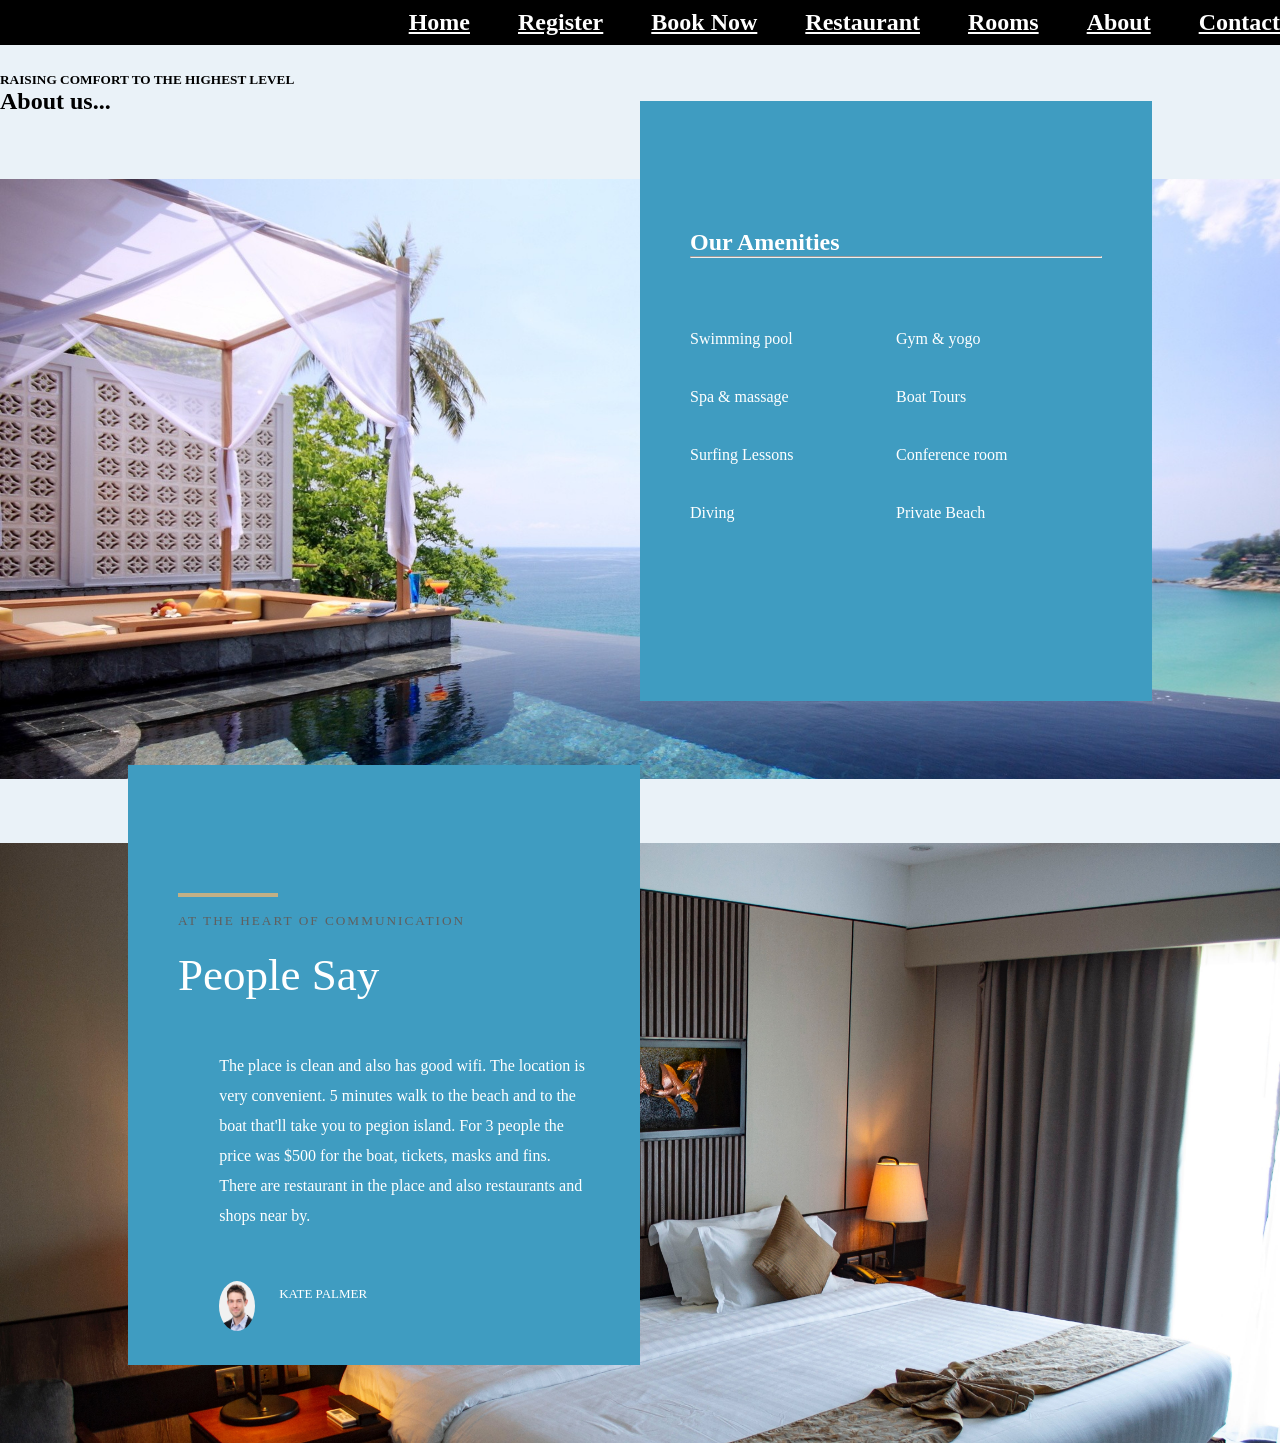
<file: about.html>
<html>
<head>
<link rel="stylesheet" href="css/style.css">
</head>
<header class="header" id="navigation-menu">
    <div class="content">
      <nav>
        <br>
        <ul class="nav-menu">
          <li> <a href="index.html"><b><ins>Home</ins></b></a></li>
		  <li> <a href="Login.php" class="nav-link"><b><ins>Register</ins></b></a></li>
		  <li> <a href="book.php" class="nav-link"><b><ins>Book Now</ins></b></a></li>
		  <li> <a href="Restaurant.html"><b><ins>Restaurant</ins></b></a></li>
		  <li> <a href="Room.html"><b><ins>Rooms</ins></b></a></li>
		  <li> <a href="about.html"><b><ins>About</ins></b></a></li>
		  <li> <a href="#contact" class="nav-link"><b><ins>Contact</ins></b></a></li>
        </ul>

        <div class="hambuger">
          <span class="bar"></span>
          <span class="bar"></span>
          <span class="bar"></span>
        </div>
      </nav>
    </div>
  </header>
<h5>RAISING COMFORT TO THE HIGHEST LEVEL</h5>
          <h2><b>About us...</b></h2>
		 <section class="wrapper top">
    <div class="content">
      <div class="text">
        <h2><b>Our Amenities</b></h2>
		 <hr />
        <br>
        <br>
        <br>
        <br>

        <div class="content">
          <div class="box flex">
            <i class="fas fa-swimming-pool"></i>
            <span>Swimming pool</span>
          </div>
          <div class="box flex">
            <i class="fas fa-dumbbell"></i>
            <span>Gym & yogo</span>
          </div>
          <div class="box flex">
            <i class="fas fa-spa"></i>
            <span>Spa & massage</span>
          </div>
          <div class="box flex">
            <i class="fas fa-ship"></i>
            <span>Boat Tours</span>
          </div>
          <div class="box flex">
            <i class="fas fa-swimmer"></i>
            <span>Surfing Lessons</span>
          </div>
          <div class="box flex">
            <i class="fas fa-microphone"></i>
            <span>Conference room</span>
          </div>
          <div class="box flex">
            <i class="fas fa-water"></i>
            <span>Diving </span>
          </div>
          <div class="box flex">
            <i class="fas fa-umbrella-beach"></i>
            <span>Private Beach</span>
          </div> 
        </div>
      </div>
    </div>
  </section>
  <section class="wrapper wrapper2 top">
    <div class="content">
      <div class="text">
        <div class="heading">
          <h5>AT THE HEART OF COMMUNICATION</h5>
          <h2>People Say</h2>
		 
        </div>

        <div class="para">
          <p>The place is clean and also has good wifi. The location is very convenient. 5 minutes walk to the beach and to the boat that'll take you to pegion island. For 3 people the price was $500 for the boat, tickets, masks and fins. There are restaurant in the place and also restaurants and shops near by.</p>
          <div class="box flex">
            <div class="img">
              <img src="Images/jhone.jpg" alt="">
            </div>
            <div class="name">
              <h5>KATE PALMER</h5>
            </div>
          </div>
        </div>
      </div>
    </div>
  </section>

  </html>
</file>
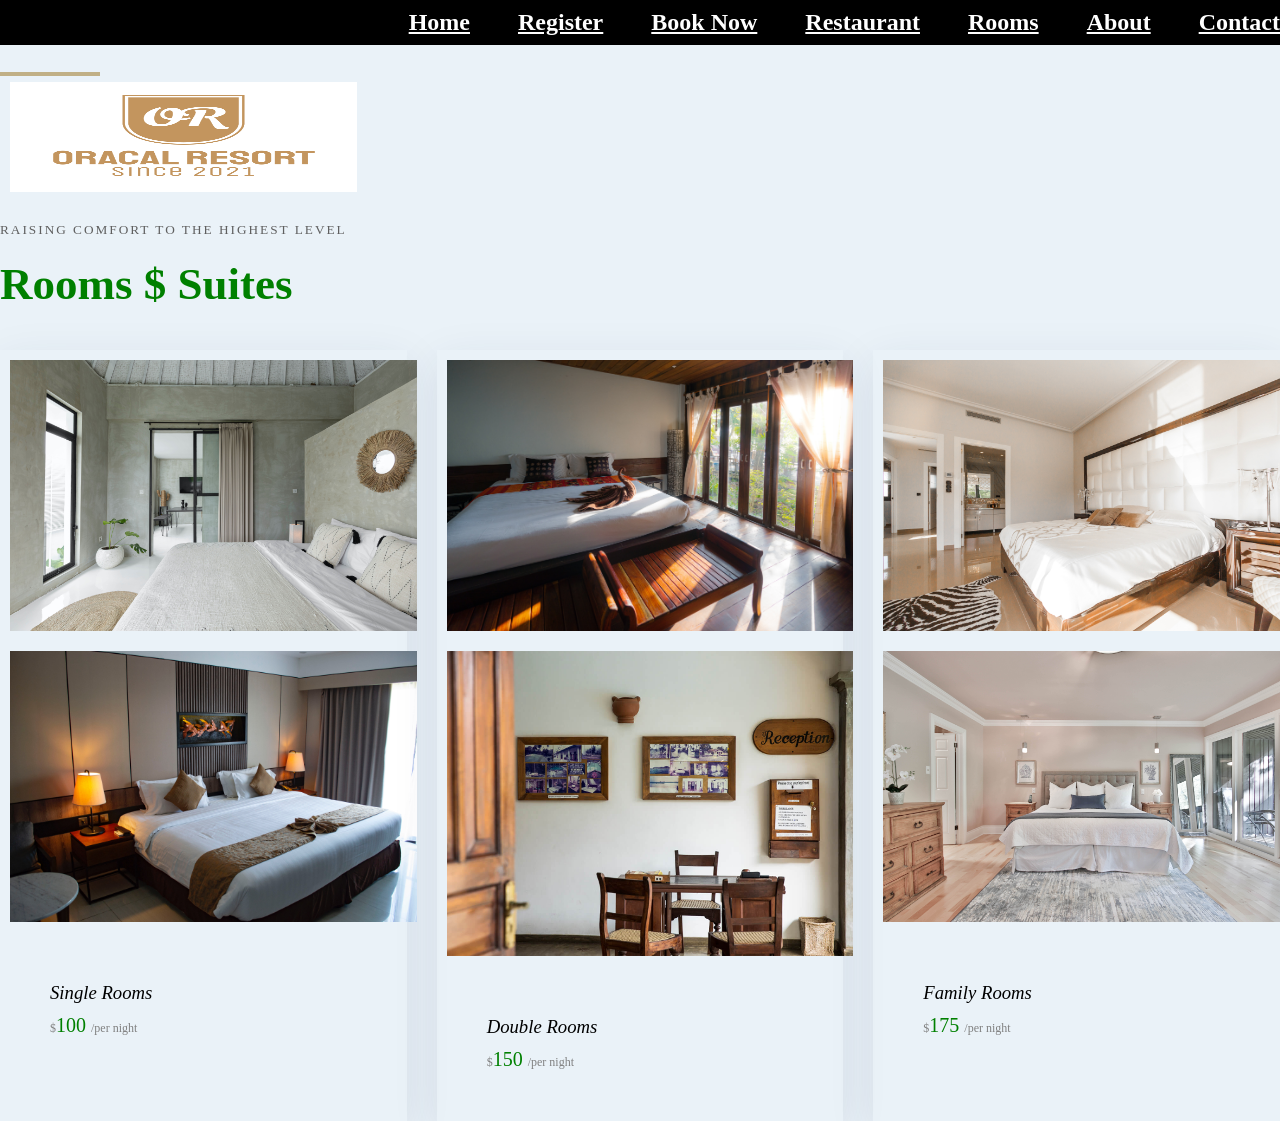
<file: Room.html>
<html>
<head>
<link rel="stylesheet" href="css/style.css">
</head>
<header class="header" id="navigation-menu">
    <div class="content">
      <nav>
        <br>
       <ul class="nav-menu">
          <li> <a href="index.html"><b><ins>Home</ins></b></a></li>
		  <li> <a href="Login.php" class="nav-link"><b><ins>Register</ins></b></a></li>
		  <li> <a href="book.php" class="nav-link"><b><ins>Book Now</ins></b></a></li>
		  <li> <a href="Restaurant.html"><b><ins>Restaurant</ins></b></a></li>
		  <li> <a href="Room.html"><b><ins>Rooms</ins></b></a></li>
		  <li> <a href="about.html"><b><ins>About</ins></b></a></li>
		  <li> <a href="#contact" class="nav-link"><b><ins>Contact</ins></b></a></li>
        </ul>

        <div class="hambuger">
          <span class="bar"></span>
          <span class="bar"></span>
          <span class="bar"></span>
        </div>
      </nav>
    </div>
  </header>
<section class="room" id="room">
    <div class="content">
      <div class="heading_top flex1">
        <div class="heading">
		<img src="Images/36.jpg" height="110px">
          <h5>RAISING COMFORT TO THE HIGHEST LEVEL</h5>
          <h2><b>Rooms $ Suites</b></h2>
        </div>
      </div>
      <div class="content grid">
        <div class="box">
          <div class="img">
            <img src="Images/5.jpg" alt="">
			  <img src="Images/32.jpg" alt="">
          </div>
          <div class="text">
            <h3><i>Single Rooms</i></h3>
            <p> <span>$</span>100 <span>/per night</span> </p>
          </div>
        </div>
        <div class="box">
          <div class="img">
            <img src="Images/10.jpg" alt="">
			  <img src="Images/34.jpg" alt="">
          </div>
          <div class="text">
            <h3><i>Double Rooms</i></h3>
            <p> <span>$</span>150 <span>/per night</span> </p>
          </div>
        </div>
        <div class="box">
          <div class="img">
            <img src="Images/7.jpg" alt="">
			<img src="Images/33.jpg" alt="">
          </div>
          <div class="text">
            <h3><i>Family Rooms</i></h3>
            <p> <span>$</span>175 <span>/per night</span> </p>
          </div>
		   
        </div>
      </div>
    </div>
  </section>


</html>
</file>
<file: css/style.css>
@import url('https://fonts.googleapis.com/css2?family=Roboto+Slab:wght@200;300;400;500;600;700;800;900&display=swap');

* {
  padding: 0;
  margin: 0;
  box-sizing: border-box;
}

html,
body {
  font-family: georgia, serif;
  scroll-behavior: smooth;
}

li {
  list-style: none;
}

 a{
  text-decoration: none;
}

.container {
  max-width: 80%;
  margin: auto;
}

.head_container {
  max-width: 90%;
  margin: auto;
}

/*--------------header--------*/
header {
  height: 8vh;
}

header nav {
  display: flex;
  justify-content: space-between;
  align-items: center;
  background-color:black;
   height: 45px;
 
}
 
.hambuger {
  display: none;
}

.bar {
  display: block;
  width: 25px;
  height: 6px;
  margin: 5px auto;
  transition: all 0.3s ease-in-out;
  background-color: #fff;
}

header ul {
  display: flex;
  justify-content: space-between;
  align-items: center;
}

header ul li {
  margin-left: 3rem;
}

header ul li a {
  font-size: 1.50rem;
  font-weight: 100;
  color: white;
  transition: 0.5s;
}


@media only screen and (max-width: 768px) {
  header ul {
    display: block;
    position: fixed;
    left: -100%;
    top: 5rem;
    flex-direction: column;
    background-color: #fff;
    width: 100%;
    border-radius: 10px;
    text-align: center;
    transition: 0.5s;
    box-shadow: 0 10px 27px rgba(0, 0, 0, 0.05);
    z-index: 20;
}
  header ul.active {
    left: 0%;
  }

  header ul li {
    margin: 2.5rem 0;
  }

  header ul li a {
    color: black;
  }

  .hambuger {
    display: block;
    cursor: pointer;
  }

  .hambuger.active .bar:nth-child(2) {
    opacity: 0;
  }

  .hambuger.active .bar:nth-child(1) {
    transform: translateY(8px) rotate(45deg);
  }

  .hambuger.active .bar:nth-child(3) {
    transform: translateY(-8px) rotate(-45deg);
  }
}

/*--------------header--------*/
/*--------------home--------*/
.home .image img {
  position: absolute;
  top: 0;
  left: 0;
  z-index: -1;
  width: 100%;
  height: 160%;
  
}

.home .text {
  max-width: 55%;
  color: white;
  margin: 20% 0 0 10%;

}

.home h1 {
  font-size: 100px;
  font-weight: 80;
}

.home p {
  font-weight: 40;
  line-height: 25px;
  font-family: sans-serif;
  font-size: 23px;
  margin: 80px 0 0 50px;
}

button {
  padding: 10px 60px;
  background: none;
  outline: none;
  border: 18px solid white;
  border-radius: 170px;
  color: white;
  margin-top: 10px;
}

.home button {
  margin-left: 890px;
}

.home .image_item {
  position: absolute;
  top: 20%;
  right: 20%;
  display: flex;
  flex-direction: column;
  cursor: pointer;
}

.home .image_item img {
  width: 140px;
  height: auto;
  margin: 10px;
  transition: 1.5s;
}


/*--------------home--------*/
/*--------------book--------*/
.flex {
  display: flex;
}

.grid {
  display: grid;
  grid-template-columns: repeat(4, 1fr);
  grid-gap: 30px;

}

.book . {
  margin-top: 5%;
  width: 206%;
  height:20vh;
  color:black;

}
.book.input{
	background:#242e5a;
	padding:20px 20px 40px 20px;
}
.book.serch{
	background:black;
	padding:20px;
}
input{
	width:100px;
	padding:15px;
	border:2psolid-rgba(255.255.255.0.1);
	outline:none;
	background:#263760;
	margin-top:20px;
	color:white;
}
.placeholder{
	color:white;
}
.book.serch{
	width:230px;
}
.book.serch input{
	background:none;
	font-weight:bold;
	font-size:20px;
	margin-top:40px;
}
/*--------------book--------*/
/*--------------about--------*/
.top {
  margin-top: 5%;
}

.mtop {
  margin-top: 5%;
}

.left, .right {
  width: 100%;
}

.about {
  margin-bottom: 50px;
}

.about .img {
  position: relative;
}

.about .image1 {
  width: 70%;
  height: auto;
   right: 20%;
   bottom: -30px;
 }

.about .image2 {
  width: 80%;
  height: auto;
  position: absolute;
  bottom: -30px;
  z-index: 2;
  left: 20%;
}

.heading {
  position: relative;
}

.heading:after {
  position: absolute;
  top: 0;
  left: 0;
  content: '';
  width: 100px;
  height: 4px;
  background: #C1B086;
}

.heading h5 {
  font-weight: 400;
  letter-spacing: 2px;
  padding-top: 20px;
  color: #5f5f5f;
}

.heading h2 {
  font-size: 45px;
  font-weight: 400;
  margin: 20px 0 40px 0;
  color: green;
}

.heading p {
  margin-bottom: 30px;
  line-height: 25px;
  color: #5f5f5f;
  margin: 0 0 20px 50px;
}

.heading .btn1 {
  margin: 50px 0 20px 50px;
}

.btn1 {
  background: #C1B086;
  color: white;
}

/*--------------about--------*/
/*--------------wrapper--------*/
.wrapper {
  background-image: url("../Images/9.jpg");
  background-repeat: no-repeat;
  background-size: cover;
  width: 100%;
  height: 600px;
  position: relative;
}

.wrapper .text {
  background: #3f9cc1;
  padding: 50px;
  width: 40%;
  height: 600px;
  position: absolute;
  top: -13%;
  right: 10%;
  padding-top: 10%;
  color: white;
}

.wrapper .content {
  display: grid;
  grid-template-columns: repeat(2, 1fr);
  grid-row-gap: 40px;
}

.wrapper h2 {
  font-weight: 400;
}

.wrapper p {
  margin: 50px 0 50px 0;
  line-height: 30px;
}

.wrapper image {
  margin: 5px 20px 0 0;
}

/*--------------wrapper--------*/
/*--------------room--------*/
.flex1 {
  display: flex;
  justify-content: space-between;
}

.room .grid {
  grid-template-columns: repeat(3, 1fr);
}

.room img {
  width: 100%;
  top: 0;
  left: 1;
  z-index: -1;
 margin: 10px;

}
.room .box {
  box-shadow: 0 13px 43px 0 rgb(37 46 89/10%);
}

.room .text {
  padding: 50px;
  
}

.room h3 {
  font-weight: 400;
  margin-bottom: 10px;
}

.room p span {
  font-size: 12px;
  color: grey;
}

.room p {
  font-size: 20px;
   color: green;
}

/*--------------room--------*/
/*--------------wrapper2--------*/
.wrapper2 {
  background-image: url("../Images/28.jpg");

}

.wrapper2 .text {
  left: 10%;
}

.wrapper2 h5 {
}
.wrapper2 h2 {
  color: white;
}

.wrapper2 img {
  width: 60%;
  height: 50px;
  border-radius: 50%;
  margin-right: 20px;
}

.wrapper2 .para h5 {
  font-size: 13px;
  font-weight: 300;
  margin-top: 5px;
}

.wrapper2 .para {
  margin-left: 10%;
}

/*--------------wrapper2--------*/
/*--------------restaurant--------*/ 
.image1 {
  width: 100%;
  height: 100%;
   right: 20%;
   bottom: -30px;
 }

.image2 {
  width: 35%;
  height: auto;
  position: absolute;
  bottom: -30px;
  z-index: 3;
  left: 70%;
}
.image3 {
   width: 30%;
  height: auto;
  position: absolute;
  bottom: -30%;
  z-index: 2;
  left: 67%;
 }

.restaurant .right {
  padding: 50px 50px 50px 100px;
}

.restaurant h2 {
  margin-bottom: 20px;
  font-weight: 400;
}

.restaurant .text p {
  margin-bottom: 50px;
  line-height: 25px;
}

.accordionItem {
  margin-top: 30px;
}

.accordionItem p {
  font-size: 15px;
  opacity: 0.8;
  font-family: sans-serif;
  line-height: 20px;
}

.accordionIHeading {
  cursor: pointer;
  width: 100%;
  border-radius: 3px;
  font-weight: 400;
  font-size: 17px;
  color: #C1B086;
  margin-bottom: 20px;
}

.close .accordionItemContent {
  height: 0px;
  transition: height 1s ease-out;
  transform: scaleY(0);
  float: left;
  display: block;
  background-color: #fff;
}

.open .accordionItemContent {
  padding: 30px;
  background-color: #fff;
  width: 100%;
  margin: 0 0 10px 0;
  display: block;
  transform: scaleY(1);
  transform-origin: top;
  transition: transform 0.4s ease;
  box-sizing: border-box;
  box-shadow: 0 13px 43px 0 rgb(37 46 89 / 10%);
}
body {
background-color: #EAF2F8;
 }
/*--------------restaurant--------*/
/*--------------gallery--------*/
.gallery img {
  width: 3000px;
  height: 300px;
}

.owl-carousel .owl-next,
.owl-carousel .owl-prev {
  height: 50px;
  position: absolute;
  width: 50px;
  cursor: pointer;
  top: 35%;
  background: white !important;
  transition: 0.5s;
}

.owl-carousel .owl-prev {
  left: 33px;
}

.owl-carousel .owl-next {
  right: 33px;
}

.owl-carousel .owl-next:hover,
.owl-carousel .owl-prev:hover {
  background: #C1B086 !important;
}

/*--------------gallery--------*/
/*--------------map--------*/
.map iframe {
  width: 100%;
}

/*--------------map--------*/
/*--------------footer--------*/
footer h3 {
  margin-bottom: 20px;
}

footer li {
  margin-bottom: 15px;
  transition: 0.5s;
}

footer li:hover {
  color: #C1B086;
  cursor: pointer;
}

footer ul li a {
    font-size: 1.2rem;
    font-weight: 400;
    color: rgb(0, 0, 0);
    transition: 0.5s;
  }

/*--------------footer--------*/
@media only screen and (max-width:768px) {
  .home .box .text {
    max-width: 100%;
  }

  .home .box .text::after,
  .home .image_item {
    display: none;
  }

  .restaurant .container,
  .about .container,
  .book .container {
    flex-direction: column;
  }

  .grid {
    grid-template-columns: repeat(2, 1fr);
  }

  .book {
    margin-top: 10%;
    height: auto;
  }

  .book .search {
    width: %;
  }

  .book .search input {
    margin-top: 0;
  }

  .left, .right {
    width: 100%;
  }

  .wrapper .text {
    width: 80%;
  }

  .room {
    margin-bottom: 100px;
  }

  .room .grid {
    grid-template-columns: repeat(1, 1fr);
  }

  .restaurant .right {
    padding: 0;
    margin-top: 50px;
  }

  footer .payment {
    grid-template-columns: repeat(4, 1fr);
  }
}

@media only screen and (max-width:768px) {
  .grid {
    grid-template-columns: repeat(1, 1fr);
  }

  .home .text {
    margin: 10% 0 0 0;
  }

  .home h1 {
    font-size: 40px;
  }

  .about p,
  .home p {
    margin: 50px 0 0 0;
  }

  .wrapper .text {
    padding: 10px;
    height: 600px;
  }

  .heading_top {
    margin-top: 100px;
  }

  .heading_top button {
    display: none;
  }

  .restaurant .flex {
    flex-direction: column-reverse;
  }
 .logo{
	width:30px;
	float:left;
	text-align:left;
	line-height:100px;
.contact-section .contact-info p {
  font-family: "Playfair Display", times, serif;
  font-size: 30px;
  margin-bottom: 30px; }
  .contact-section .contact-info p .d-block {
    font-size: 14px;
    letter-spacing: .2em;
    font-weight: bold;
    font-family: "Roboto", arial, sans-serif;
    text-transform: uppercase; }

.post-categories li {
  display: block; }
  .post-categories li a {
    display: block;
    position: relative;
    padding-bottom: 10px;
    margin-bottom: 10px;
    border-bottom: 1px solid #e9ecef; }
    .post-categories li a .count {
      position: absolute;
      top: 0;
      right: 0;
      color: #6c757d; }

.custom-pagination .page-item .page-link {
  text-align: center;
  border: none;
  background: none;
  border-radius: 50% !important;
  width: 50px;
  height: 50px;
  padding: 0;
  line-height: 50px;
  margin-right: 10px;
  margin-bottom: 10px; }

.custom-pagination .page-item.active .page-link {
  background: #ffba5a;
  -webkit-box-shadow: 0 2px 7px 0 rgba(0, 0, 0, 0.2);
  box-shadow: 0 2px 7px 0 rgba(0, 0, 0, 0.2); }

.line-height-1-2 {
  line-height: 1.2; }

/* Mouse Animation */
.mouse {
  width: 100px;
  display: inline-block;
  position: absolute;
  left: 50%;
  bottom: 140px;
  z-index: 1;
  -webkit-transform: translateX(-25%);
  -ms-transform: translateX(-25%);
  transform: translateX(-25%); }

.mouse-icon {
  width: 25px;
  height: 45px;
  border: 2px solid white;
  border-radius: 15px;
  cursor: pointer;
  position: relative;
  text-align: center; }

.mouse-wheel {
  height: 6px;
  margin: 2px auto 0;
  display: block;
  width: 3px;
  background-color: white;
  border-radius: 50%;
  -webkit-animation: 1.6s ease infinite wheel-up-down;
  -moz-animation: 1.6s ease infinite wheel-up-down;
  animation: 1.6s ease infinite wheel-up-down; }

}

}
</file>
